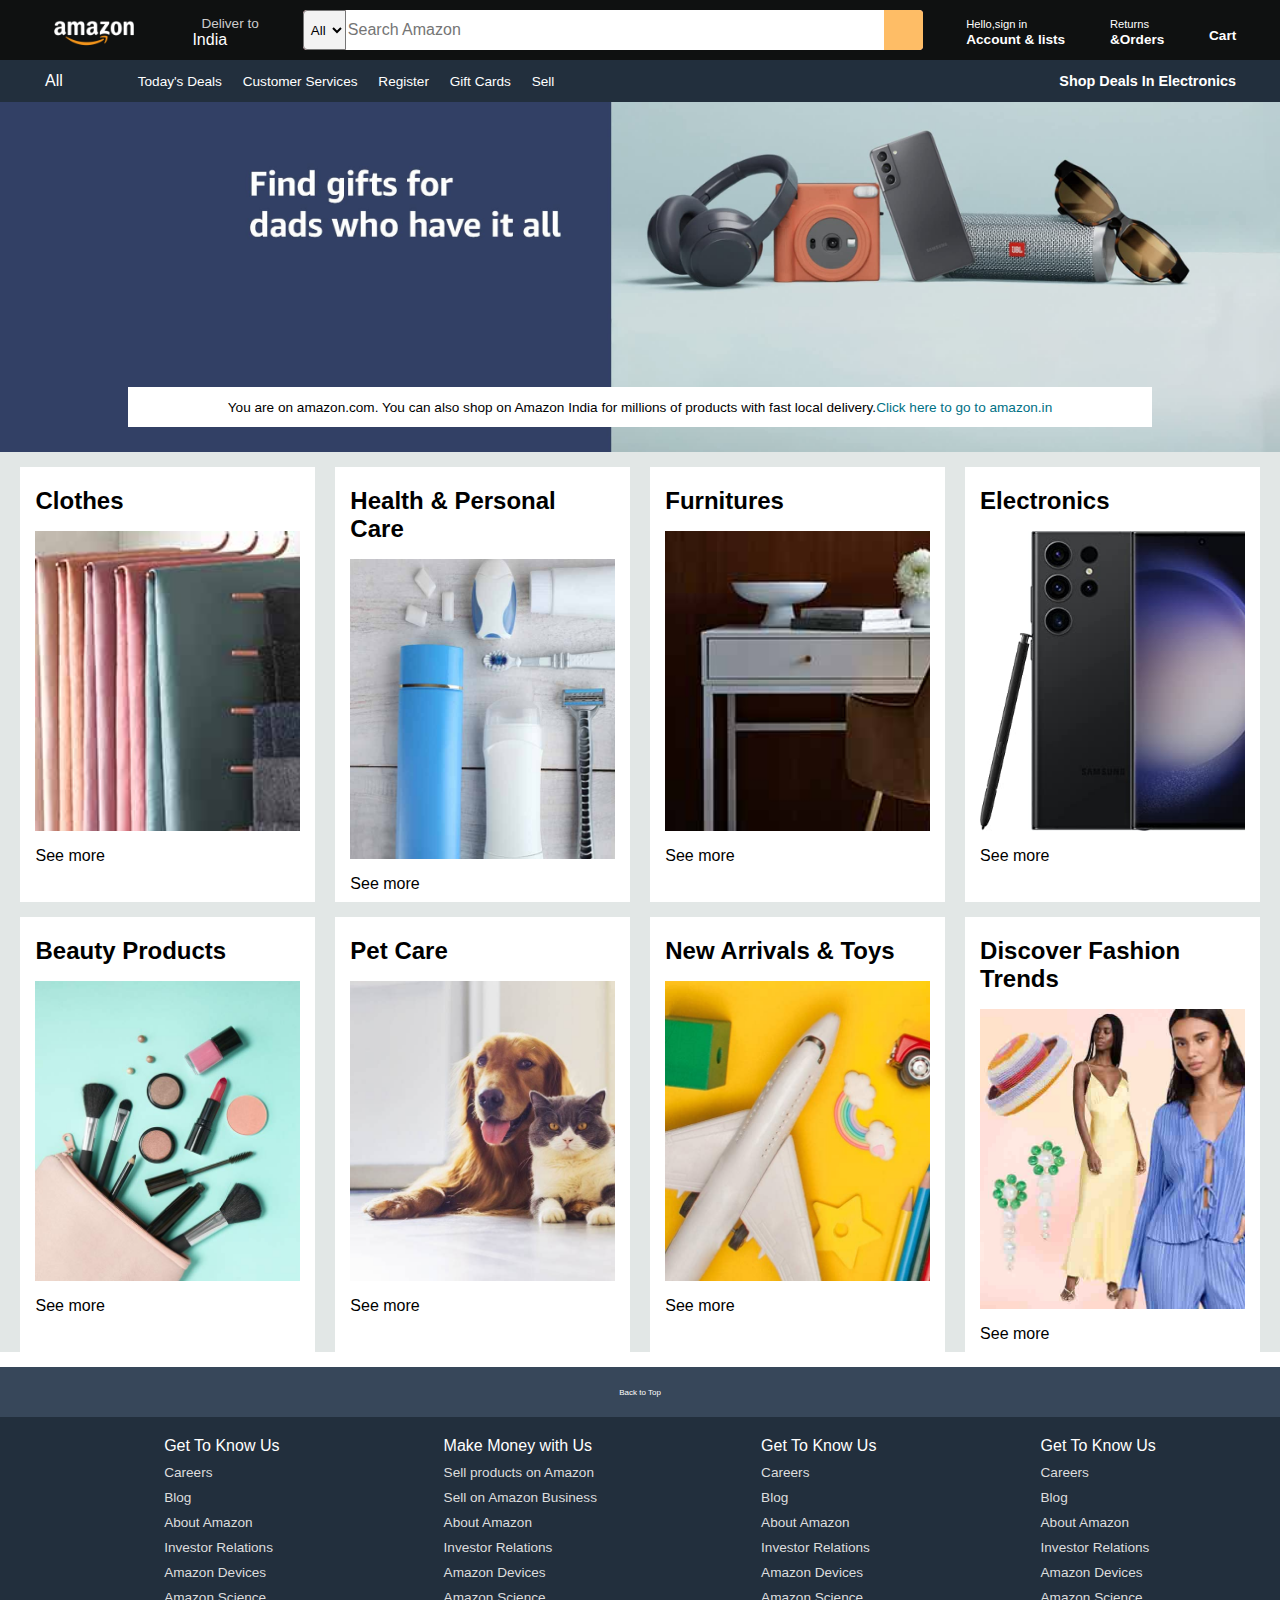
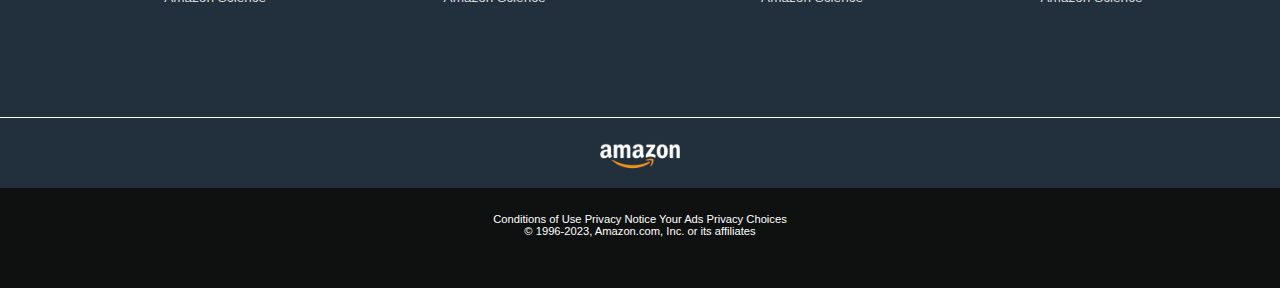
<file: index.html>
<!DOCTYPE html>
<html lang="en">
  <head>
    <meta charset="UTF-8" />
    <meta name="viewport" content="width=device-width, initial-scale=1.0" />
    <title>AMAZON</title>
    <link
      rel="stylesheet"
      href="https://cdnjs.cloudflare.com/ajax/libs/font-awesome/6.4.0/css/all.min.css"
      integrity="sha512-iecdLmaskl7CVkqkXNQ/ZH/XLlvWZOJyj7Yy7tcenmpD1ypASozpmT/E0iPtmFIB46ZmdtAc9eNBvH0H/ZpiBw=="
      crossorigin="anonymous"
      referrerpolicy="no-referrer"
    />
    <link rel="stylesheet" href="style.css" />
  </head>
  <body>
    <!-- navbar -->
    <header>
      <div class="navbar">
        <div class="nav-logo border">
          <div class="logo"></div>
        </div>
        <div class="nav-address border">
          <p class="add-first">Deliver to</p>
          <div class="add-icon">
            <i class="fa-solid fa-location-dot"></i>
            <p class="add-second">India</p>
          </div>
        </div>
        <div class="nav-search">
          <select class="search-select">
            <option>All</option>
          </select>
          <input placeholder="Search Amazon" class="search-input" />
          <div class="search-icon">
            <i class="fa-solid fa-magnifying-glass"></i>
          </div>
        </div>
        <div class="nav-signin border">
          <p><span>Hello,sign in</span></p>
          <p class="nav-second">Account & lists</p>
        </div>
        <div class="nav-return border">
          <p><span>Returns</span></p>
          <p class="nav-second">&Orders</p>
        </div>
        <div class="nav-cart border">
          <i class="fa-solid fa-cart-shopping"></i>
          Cart
        </div>
      </div>
      <!-- panel -->
      <div class="panel border">
        <div class="panel-all border">
          <i class="fa-solid fa-bars"></i>
          All
        </div>
        <div class="panel-ops">
          <p class="border">Today's Deals</p>
          <p class="border">Customer Services</p>
          <p class="border">Register</p>
          <p class="border">Gift Cards</p>
          <p class="border">Sell</p>
        </div>
        <div class="panel-deals">Shop Deals In Electronics</div>
      </div>
    </header>
    <div class="hero-section">
      <div class="hero-msg">
        You are on amazon.com. You can also shop on Amazon India for millions of
        products with fast local delivery. <a>Click here to go to amazon.in</a>
      </div>
    </div>
    <div class="shop-section">
      <div class="box1 box">
        <div class="box-content">
          <h2>Clothes</h2>
          <div
            class="box-img"
            style="background-image: url('box1_image.jpg')"
          ></div>
          <p>See more</p>
        </div>
      </div>
      <div class="box2 box">
        <div class="box-content">
          <h2>Health & Personal Care</h2>
          <div
            class="box-img"
            style="background-image: url('box2_image.jpg')"
          ></div>
          <p>See more</p>
        </div>
      </div>
      <div class="box3 box">
        <div class="box-content">
          <h2>Furnitures</h2>
          <div
            class="box-img"
            style="background-image: url('box3_image.jpg')"
          ></div>
          <p>See more</p>
        </div>
      </div>
      <div class="box4 box">
        <div class="box-content">
          <h2>Electronics</h2>
          <div
            class="box-img"
            style="background-image: url('box4_image.jpg')"
          ></div>
          <p>See more</p>
        </div>
      </div>
      <div class="box1 box">
        <div class="box-content">
          <h2>Beauty Products</h2>
          <div
            class="box-img"
            style="background-image: url('box5_image.jpg')"
          ></div>
          <p>See more</p>
        </div>
      </div>
      <div class="box2 box">
        <div class="box-content">
          <h2>Pet Care</h2>
          <div
            class="box-img"
            style="background-image: url('box6_image.jpg')"
          ></div>
          <p>See more</p>
        </div>
      </div>
      <div class="box3 box">
        <div class="box-content">
          <h2>New Arrivals & Toys</h2>
          <div
            class="box-img"
            style="background-image: url('box7_image.jpg')"
          ></div>
          <p>See more</p>
        </div>
      </div>
      <div class="box8 box">
        <div class="box-content">
          <h2>Discover Fashion Trends</h2>
          <div
            class="box-img"
            style="background-image: url('box8_image.jpg')"
          ></div>
          <p>See more</p>
        </div>
      </div>
    </div>
    <!-- FOOTER-PANEL -->
    <footer>
      <div class="foot-panel">Back to Top</div>
      <div class="foot-panel2">
        <ul>
          <p>Get To Know Us</p>
          <a>Careers</a>
          <a>Blog</a>
          <a> About Amazon</a>
          <a>Investor Relations</a>
          <a>Amazon Devices</a>
          <a>Amazon Science</a>
        </ul>

        <ul>
          <p>Make Money with Us</p>
          <a>Sell products on Amazon</a>
          <a>Sell on Amazon Business</a>
          <a> About Amazon</a>
          <a>Investor Relations</a>
          <a>Amazon Devices</a>
          <a>Amazon Science</a>
        </ul>
        <ul>
          <p>Get To Know Us</p>
          <a>Careers</a>
          <a>Blog</a>
          <a> About Amazon</a>
          <a>Investor Relations</a>
          <a>Amazon Devices</a>
          <a>Amazon Science</a>
        </ul>
        <ul>
          <p>Get To Know Us</p>
          <a>Careers</a>
          <a>Blog</a>
          <a> About Amazon</a>
          <a>Investor Relations</a>
          <a>Amazon Devices</a>
          <a>Amazon Science</a>
        </ul>
      </div>
      <div class="foot-panel3">
        <div class="logo"></div>
      </div>
      <div class="foot-panel4">
        <div class="pages">
          <a>Conditions of Use</a>
          <a>Privacy Notice</a>
          <a>Your Ads Privacy Choices</a>
        </div>
        <div class="copyeight">
          © 1996-2023, Amazon.com, Inc. or its affiliates
        </div>
      </div>
    </footer>
  </body>
</html>
</file>
<file: style.css>
* {
    margin: 0;
    font-family: arial;
    border: border-box;
}

.navbar {
    height: 60px;
    background-color: #0f1111;
    color: white;
    display: flex;
    align-items: center;
    justify-content: space-evenly;
}

.nav-logo {
    height: 50px;
    width: 100px;

}

.logo {
    background-image: url("amazon_logo.png");
    width: 100%;
    height: 50px;
    background-size: cover;
}

.border {
    border: 1.5px solid transparent;
}

.border:hover {
    border: 1.5px solid white;
}

/* box-2 */
.add-first {
    font-size: 0.85rem;
    color: #cccccc;
    margin-left: 13px;
}

.add-second {
    font-size: 1rem;
    height: 14px;
    margin-left: 4px;
}

.add-icon {
    display: flex;
    align-items: center;
}

/* box-3 */

.nav-search {
    display: flex;
    justify-content: space-evenly;
    background-color: pink;
    height: 40px;
    width: 620px;
    border-radius: 4px;
}

.nav-search:hover {
    border: 2px solid orange;
}

.search-select {
    background-color: #f3f3f3;
    width: 50px;
    text-align: center;
    border-top-left-radius: 4px;
    border-bottom-left-radius: 4px;
}

.search-input {
    width: 100%;
    font-size: 1rem;
    border: none;
}

.search-icon {
    width: 45px;
    display: flex;
    justify-content: center;
    align-items: center;
    font-size: 1.2rem;
    background-color: #febd66;
    border-top-right-radius: 4px;
    border-bottom-right-radius: 4px;
    color: #0f1111;
}

/* box-4 */
span {
    font-size: 0.7rem;
}

.nav-second {
    font-size: 0.85rem;
    font-weight: 700;
}

/* box6 */
.nav-cart i {
    font-size: 30px;
}

.nav-cart {
    font-size: 0.85rem;
    font-weight: 700;
}

/* PANEL */
.panel {
    height: 40px;
    background-color: #222f3d;
    display: flex;
    color: white;
    align-items: center;
    justify-content: space-evenly;

}

.panel-ops p {
    display: inline;
    margin-left: 15px;
}

.panel-ops {
    width: 70%;
    font-size: 0.85rem;
   margin-left: 15px;
}
.panel-deals{
    font-size: 0.9rem;
    font-weight: 700;
}
/* HERO SECTION */
.hero-section{
    background-image: url("hero_image.jpg");
    height: 350px;
    background-size: cover;
    display: flex;
    justify-content: center;
    align-items: flex-end;
}
.hero-msg{
    background-color: white;
    color: black;
    height: 40px;
    display: flex;
    justify-content: center;
    align-items: center;
    font-size: 0.85rem;
    width: 80%;
    margin-bottom: 25px;
}
.hero-msg a{
    color: #007185;
}
/* SHOP-SECTION */
.shop-section{
    display: flex;
    flex-wrap: wrap;
    justify-content: space-evenly;
    background-color: #e2e7e6;
}
.box{
    height: 100px;
    /* border: 2px solid black; */
    width: 23%;
    height: 400px;
    background-color: white;
    padding: 20px 0px 15px;
    margin-top: 15px;
    
}
.box-img{
    height: 300px;
    background-size: cover;
    margin-top: 1rem;
    margin-bottom: 1rem;
}
.box-content{
    margin-left: 15px;
    margin-right: 15px;
}

/* FOOTER-PANEL */
footer{
    margin-top: 15px;
}
.foot-panel{
    background-color: #37475a;
    color: white;
    height: 50px;
    display: flex;
    justify-content: center;
    align-items: center;
    font-size: 0.5rem;
}

.foot-panel2{
    background-color: #222f3d;
    color: white;
    display: flex;
    height: 300px;  
    justify-content: space-evenly;

}
ul{
    margin-top: 20px;
}
ul a{
    display: block;
    font-size: 0.85rem;
    margin-top: 10px;
    color: #dddddd;
}
.foot-panel3{
    background-color: #222f3d;
    color: white;
    border-top: 0.5px solid white;
    height: 70px;
    display: flex;
    justify-content:center;
    align-items: center;

}
.logo{
    background-image: url("amazon_logo.png");
    width: 100px;
    height: 50px;
}
.foot-panel4{
    background-color:#0f1111;
    color: white;
    height: 100px;
    font-size: 0.7rem;
    text-align: center;
    /* display: flex; */
    /* justify-content: center;
    align-items: center; */
    
}
.pages{
    padding-top: 25px;
}
.copyright{
  padding-top: 5px;
}
</file>
